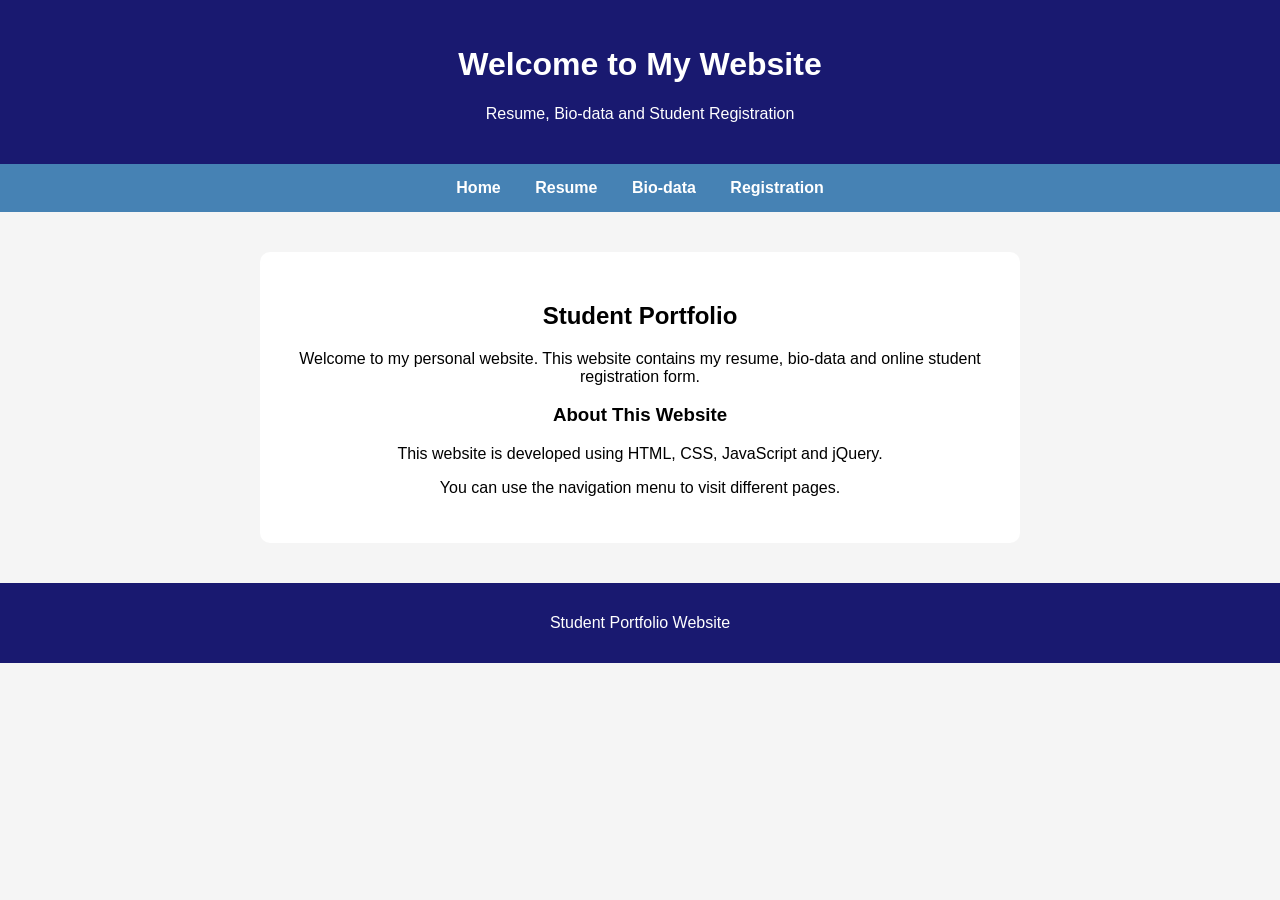
<file: docs/index.html>
<!DOCTYPE html>
<html>
<head>
    <title>Student Portfolio</title>
    <style>
        body {
            font-family: Arial;
            background-color: WhiteSmoke;
            margin: 0;
            text-align: center;
        }

        header {
            background-color: MidnightBlue;
            color: White;
            padding: 25px;
        }

        nav {
            background-color: SteelBlue;
            padding: 15px;
        }

        nav a {
            color: White;
            text-decoration: none;
            margin: 15px;
            font-weight: bold;
        }

        main {
            background-color: White;
            margin: 40px auto;
            padding: 30px;
            max-width: 700px;
            border-radius: 10px;
        }

        footer {
            background-color: MidnightBlue;
            color: White;
            padding: 15px;
        }
    </style>
</head>

<body>

    <header>
        <h1>Welcome to My Website</h1>
        <p>Resume, Bio-data and Student Registration</p>
    </header>

    <nav>
        <a href="index.html">Home</a>
        <a href="resume.html">Resume</a>
        <a href="biodata.html">Bio-data</a>
        <a href="registration.html">Registration</a>
    </nav>

    <main>
        <h2>Student Portfolio</h2>

        <p>
            Welcome to my personal website.
            This website contains my resume,
            bio-data and online student registration form.
        </p>

        <h3>About This Website</h3>

        <p>
            This website is developed using HTML,
            CSS, JavaScript and jQuery.
        </p>

        <p>
            You can use the navigation menu to
            visit different pages.
        </p>
    </main>

    <footer>
        <p>Student Portfolio Website</p>
    </footer>

</body>
</html>
</file>
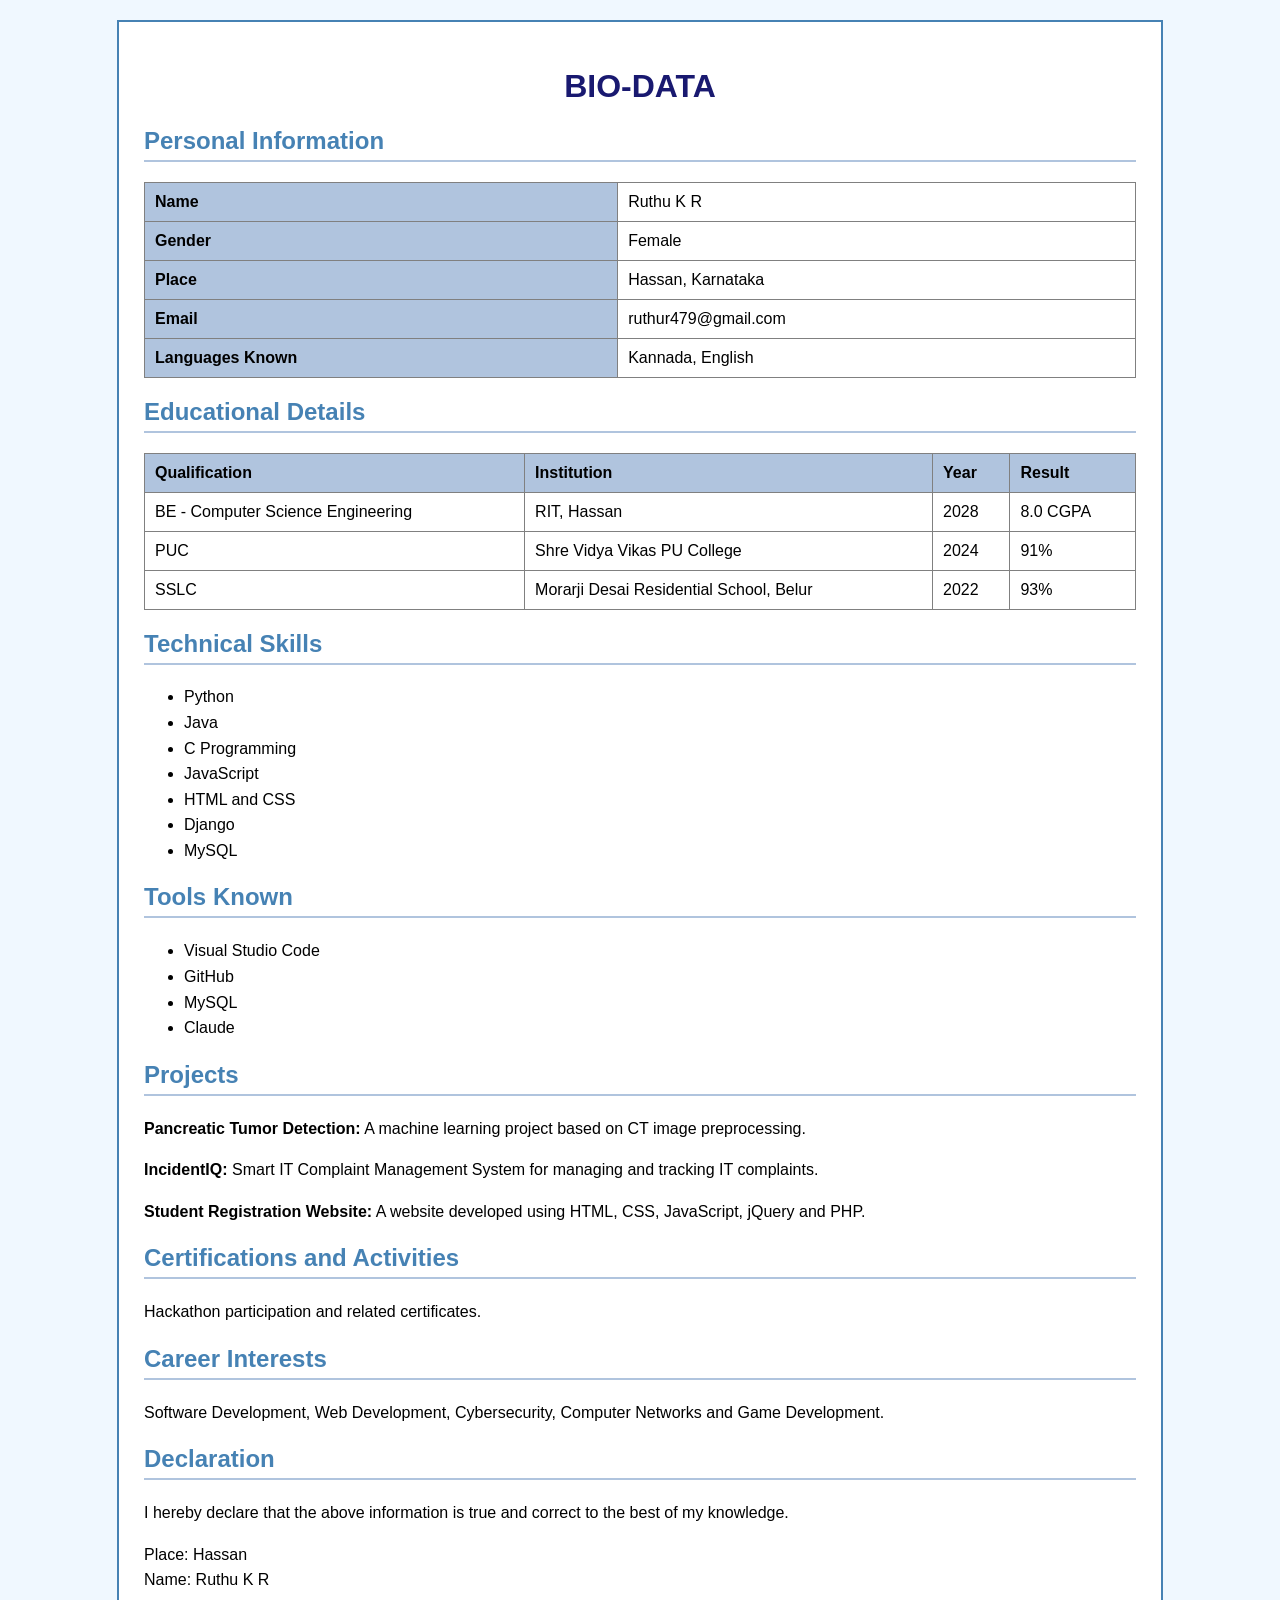
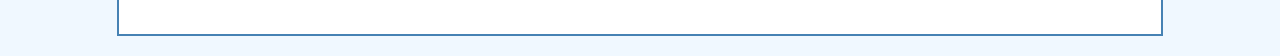
<file: docs/biodata.html>
<!DOCTYPE html>
<html>
<head>
    <title>My Bio-data</title>

    <style>
        body {
            font-family: Arial;
            background-color: AliceBlue;
            margin: 0;
            padding: 20px;
        }

        .biodata {
            width: 80%;
            margin: auto;
            background-color: White;
            padding: 25px;
            border: 2px solid SteelBlue;
        }

        h1 {
            color: MidnightBlue;
            text-align: center;
        }

        h2 {
            color: SteelBlue;
            border-bottom: 2px solid LightSteelBlue;
            padding-bottom: 5px;
        }

        table {
            width: 100%;
            border-collapse: collapse;
        }

        td, th {
            border: 1px solid Gray;
            padding: 10px;
            text-align: left;
        }

        th {
            background-color: LightSteelBlue;
        }

        p, li {
            font-size: 16px;
            line-height: 1.6;
        }
    </style>
</head>

<body>

<div class="biodata">

    <h1>BIO-DATA</h1>

    <h2>Personal Information</h2>

    <table>
        <tr>
            <th>Name</th>
            <td>Ruthu K R</td>
        </tr>

        <tr>
            <th>Gender</th>
            <td>Female</td>
        </tr>

        <tr>
            <th>Place</th>
            <td>Hassan, Karnataka</td>
        </tr>

        <tr>
            <th>Email</th>
            <td>ruthur479@gmail.com</td>
        </tr>

        <tr>
            <th>Languages Known</th>
            <td>Kannada, English</td>
        </tr>
    </table>

    <h2>Educational Details</h2>

    <table>
        <tr>
            <th>Qualification</th>
            <th>Institution</th>
            <th>Year</th>
            <th>Result</th>
        </tr>

        <tr>
            <td>BE - Computer Science Engineering</td>
            <td>RIT, Hassan</td>
            <td>2028</td>
            <td>8.0 CGPA</td>
        </tr>

        <tr>
            <td>PUC</td>
            <td>Shre Vidya Vikas PU College</td>
            <td>2024</td>
            <td>91%</td>
        </tr>

        <tr>
            <td>SSLC</td>
            <td>Morarji Desai Residential School, Belur</td>
            <td>2022</td>
            <td>93%</td>
        </tr>
    </table>

    <h2>Technical Skills</h2>

    <ul>
        <li>Python</li>
        <li>Java</li>
        <li>C Programming</li>
        <li>JavaScript</li>
        <li>HTML and CSS</li>
        <li>Django</li>
        <li>MySQL</li>
    </ul>

    <h2>Tools Known</h2>

    <ul>
        <li>Visual Studio Code</li>
        <li>GitHub</li>
        <li>MySQL</li>
        <li>Claude</li>
    </ul>

    <h2>Projects</h2>

    <p>
        <b>Pancreatic Tumor Detection:</b>
        A machine learning project based on CT image preprocessing.
    </p>

    <p>
        <b>IncidentIQ:</b>
        Smart IT Complaint Management System for managing
        and tracking IT complaints.
    </p>

    <p>
        <b>Student Registration Website:</b>
        A website developed using HTML, CSS, JavaScript,
        jQuery and PHP.
    </p>

    <h2>Certifications and Activities</h2>

    <p>Hackathon participation and related certificates.</p>

    <h2>Career Interests</h2>

    <p>
        Software Development, Web Development, Cybersecurity,
        Computer Networks and Game Development.
    </p>

    <h2>Declaration</h2>

    <p>
        I hereby declare that the above information is true
        and correct to the best of my knowledge.
    </p>

    <p>
        Place: Hassan<br>
        Name: Ruthu K R
    </p>

</div>

</body>
</html>
</file>
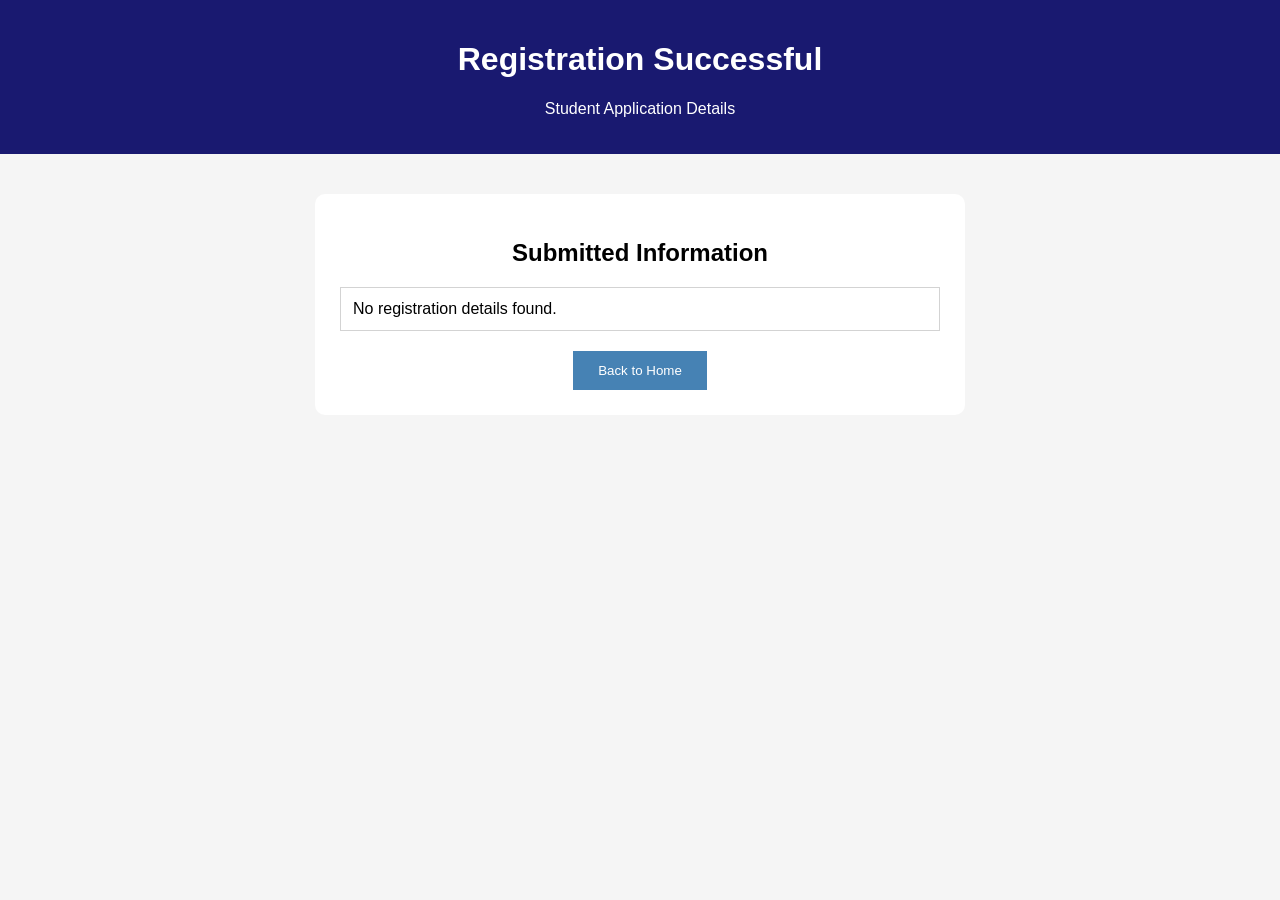
<file: docs/confirmation.html>
<!DOCTYPE html>
<html>
<head>
    <title>Registration Confirmation</title>

    <style>
        body {
            font-family: Arial;
            background-color: WhiteSmoke;
            text-align: center;
            margin: 0;
        }

        header {
            background-color: MidnightBlue;
            color: White;
            padding: 20px;
        }

        main {
            background-color: White;
            max-width: 600px;
            margin: 40px auto;
            padding: 25px;
            border-radius: 10px;
        }

        table {
            width: 100%;
            border-collapse: collapse;
        }

        td {
            border: 1px solid LightGray;
            padding: 12px;
            text-align: left;
        }

        button {
            background-color: SteelBlue;
            color: White;
            border: none;
            padding: 12px 25px;
            margin-top: 20px;
            cursor: pointer;
        }
    </style>
</head>

<body>

<header>
    <h1>Registration Successful</h1>
    <p>Student Application Details</p>
</header>

<main>
    <h2>Submitted Information</h2>

    <table id="details"></table>

    <button onclick="window.location.href='index.html'">
        Back to Home
    </button>
</main>

<script>
    var student = JSON.parse(localStorage.getItem("studentDetails"));

    var table = document.getElementById("details");

    if (student) {
        for (var key in student) {
            var row = table.insertRow();

            var cell1 = row.insertCell(0);
            var cell2 = row.insertCell(1);

            cell1.textContent = key.toUpperCase();
            cell2.textContent = student[key];
        }
    } else {
        table.innerHTML = "<tr><td>No registration details found.</td></tr>";
    }
</script>

</body>
</html>
</file>
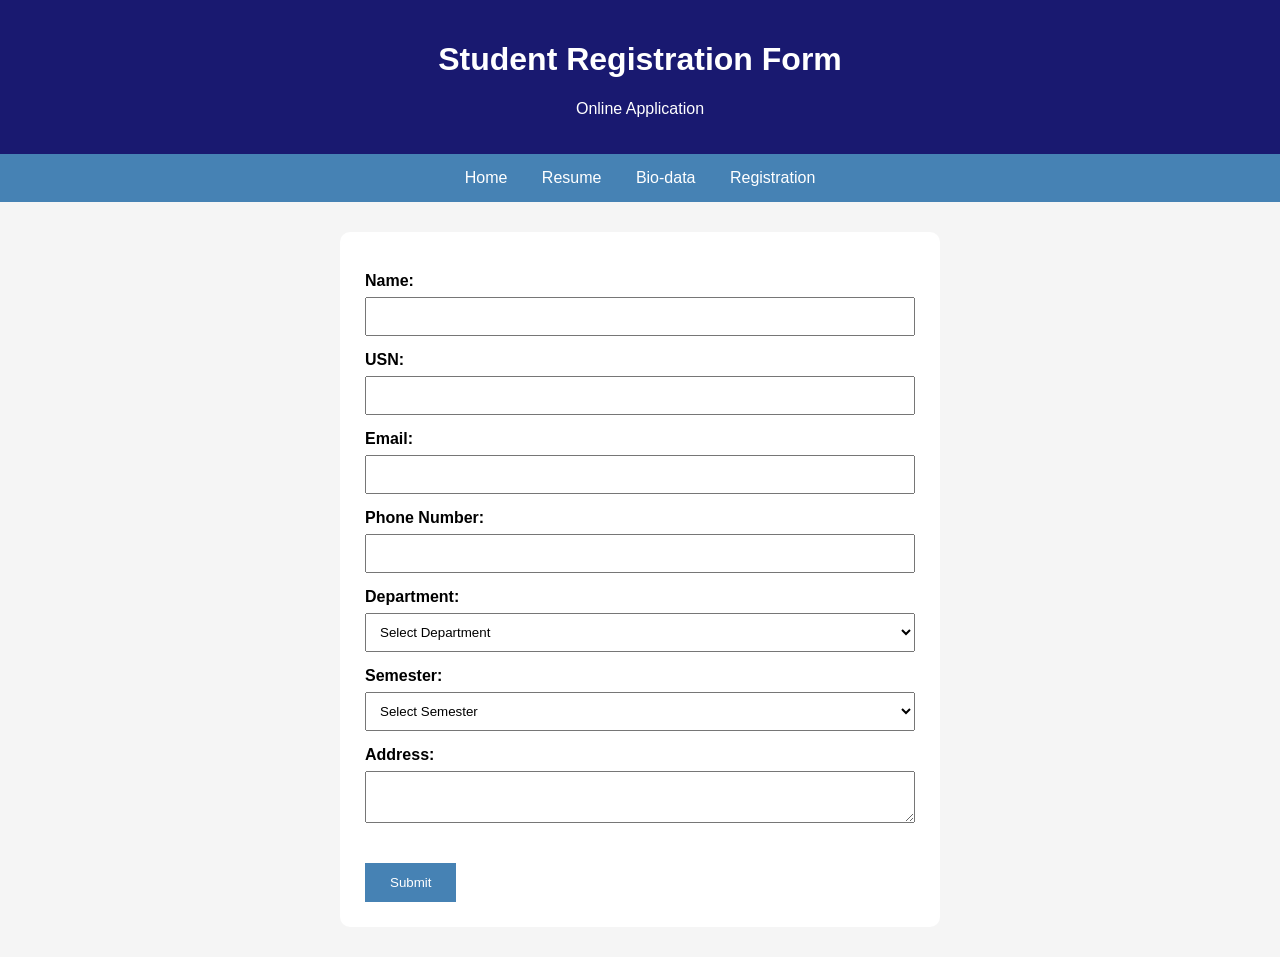
<file: docs/registration.html>
<!DOCTYPE html>
<html>
<head>
    <title>Student Registration</title>

    <script src="https://code.jquery.com/jquery-3.7.1.min.js"></script>

    <style>
        body {
            font-family: Arial;
            background-color: WhiteSmoke;
            margin: 0;
        }

        header {
            background-color: MidnightBlue;
            color: White;
            text-align: center;
            padding: 20px;
        }

        nav {
            background-color: SteelBlue;
            text-align: center;
            padding: 15px;
        }

        nav a {
            color: White;
            text-decoration: none;
            margin: 15px;
        }

        form {
            background-color: White;
            max-width: 550px;
            margin: 30px auto;
            padding: 25px;
            border-radius: 10px;
        }

        label {
            display: block;
            margin-top: 15px;
            font-weight: bold;
        }

        input, select, textarea {
            width: 100%;
            padding: 10px;
            margin-top: 7px;
            box-sizing: border-box;
        }

        button {
            background-color: SteelBlue;
            color: White;
            padding: 12px 25px;
            border: none;
            margin-top: 20px;
            cursor: pointer;
        }

        button:hover {
            background-color: MidnightBlue;
        }

        #error {
            color: Red;
            margin-top: 10px;
        }
    </style>
</head>

<body>

<header>
    <h1>Student Registration Form</h1>
    <p>Online Application</p>
</header>

<nav>
    <a href="index.html">Home</a>
    <a href="resume.html">Resume</a>
    <a href="biodata.html">Bio-data</a>
    <a href="registration.html">Registration</a>
</nav>

<form id="registrationForm">

    <label>Name:</label>
    <input type="text" id="name" required>

    <label>USN:</label>
    <input type="text" id="usn" required>

    <label>Email:</label>
    <input type="email" id="email" required>

    <label>Phone Number:</label>
    <input type="tel" id="phone" maxlength="10" required>

    <label>Department:</label>
    <select id="department" required>
        <option value="">Select Department</option>
        <option>CSE</option>
        <option>ISE</option>
        <option>ECE</option>
        <option>ME</option>
    </select>

    <label>Semester:</label>
    <select id="semester" required>
        <option value="">Select Semester</option>
        <option>1st Semester</option>
        <option>2nd Semester</option>
        <option>3rd Semester</option>
        <option>4th Semester</option>
        <option>5th Semester</option>
        <option>6th Semester</option>
        <option>7th Semester</option>
        <option>8th Semester</option>
    </select>

    <label>Address:</label>
    <textarea id="address" required></textarea>

    <p id="error"></p>

    <button type="submit">Submit</button>

</form>

<script>
$(document).ready(function() {

    $("#registrationForm").submit(function(event) {

        event.preventDefault();

        var name = $("#name").val().trim();
        var usn = $("#usn").val().trim();
        var email = $("#email").val().trim();
        var phone = $("#phone").val().trim();
        var department = $("#department").val();
        var semester = $("#semester").val();
        var address = $("#address").val().trim();

        if (name == "" || usn == "" || email == "" ||
            phone == "" || department == "" ||
            semester == "" || address == "") {

            $("#error").text("Please fill all the fields.");
            return;
        }

        if (!/^[0-9]{10}$/.test(phone)) {
            $("#error").text("Enter a valid 10-digit phone number.");
            return;
        }

        if (!/^[^\s@]+@[^\s@]+\.[^\s@]+$/.test(email)) {
            $("#error").text("Enter a valid email address.");
            return;
        }

        var student = {
            name: name,
            usn: usn,
            email: email,
            phone: phone,
            department: department,
            semester: semester,
            address: address
        };

        localStorage.setItem("studentDetails", JSON.stringify(student));

        window.location.href = "confirmation.html";
    });

});
</script>

</body>
</html>
</file>
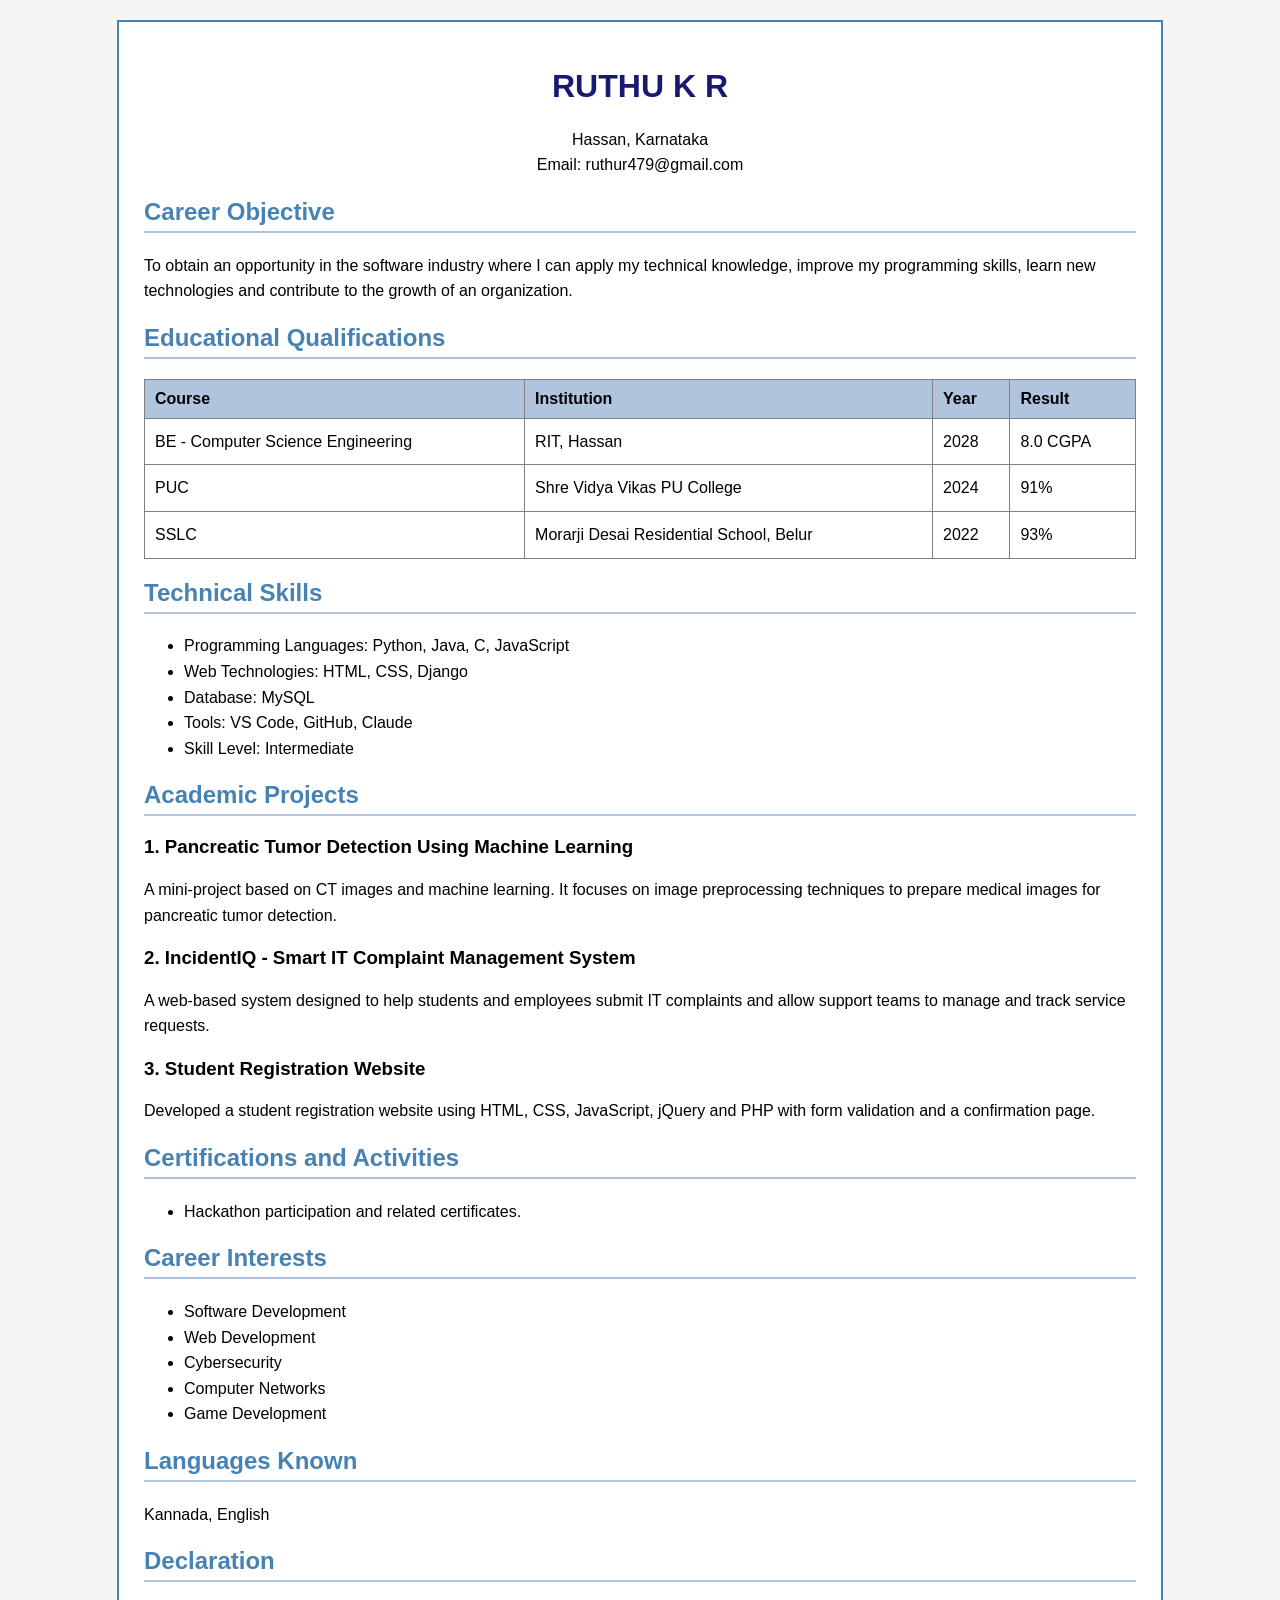
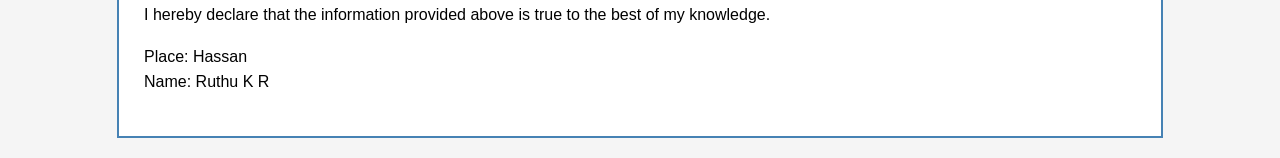
<file: docs/resume.html>
<!DOCTYPE html>
<html>
<head>
    <title>My Resume</title>

    <style>
        body {
            font-family: Arial;
            background-color: WhiteSmoke;
            margin: 0;
            padding: 20px;
        }

        .resume {
            width: 80%;
            margin: auto;
            background-color: White;
            padding: 25px;
            border: 2px solid SteelBlue;
        }

        h1 {
            text-align: center;
            color: MidnightBlue;
        }

        h2 {
            color: SteelBlue;
            border-bottom: 2px solid LightSteelBlue;
            padding-bottom: 5px;
        }

        p, li, td {
            font-size: 16px;
            line-height: 1.6;
        }

        table {
            width: 100%;
            border-collapse: collapse;
        }

        th, td {
            border: 1px solid Gray;
            padding: 10px;
            text-align: left;
        }

        th {
            background-color: LightSteelBlue;
        }

        .contact {
            text-align: center;
        }

        a {
            color: MidnightBlue;
        }
    </style>
</head>

<body>

<div class="resume">

    <h1>RUTHU K R</h1>

    <div class="contact">
        <p>
            Hassan, Karnataka<br>
            Email: ruthur479@gmail.com
        </p>
    </div>

    <h2>Career Objective</h2>

    <p>
        To obtain an opportunity in the software industry where I can
        apply my technical knowledge, improve my programming skills,
        learn new technologies and contribute to the growth of an
        organization.
    </p>

    <h2>Educational Qualifications</h2>

    <table>
        <tr>
            <th>Course</th>
            <th>Institution</th>
            <th>Year</th>
            <th>Result</th>
        </tr>

        <tr>
            <td>BE - Computer Science Engineering</td>
            <td>RIT, Hassan</td>
            <td>2028</td>
            <td>8.0 CGPA</td>
        </tr>

        <tr>
            <td>PUC</td>
            <td>Shre Vidya Vikas PU College</td>
            <td>2024</td>
            <td>91%</td>
        </tr>

        <tr>
            <td>SSLC</td>
            <td>Morarji Desai Residential School, Belur</td>
            <td>2022</td>
            <td>93%</td>
        </tr>
    </table>

    <h2>Technical Skills</h2>

    <ul>
        <li>Programming Languages: Python, Java, C, JavaScript</li>
        <li>Web Technologies: HTML, CSS, Django</li>
        <li>Database: MySQL</li>
        <li>Tools: VS Code, GitHub, Claude</li>
        <li>Skill Level: Intermediate</li>
    </ul>

    <h2>Academic Projects</h2>

    <h3>1. Pancreatic Tumor Detection Using Machine Learning</h3>

    <p>
        A mini-project based on CT images and machine learning.
        It focuses on image preprocessing techniques to prepare
        medical images for pancreatic tumor detection.
    </p>

    <h3>2. IncidentIQ - Smart IT Complaint Management System</h3>

    <p>
        A web-based system designed to help students and employees
        submit IT complaints and allow support teams to manage
        and track service requests.
    </p>

    <h3>3. Student Registration Website</h3>

    <p>
        Developed a student registration website using HTML, CSS,
        JavaScript, jQuery and PHP with form validation and
        a confirmation page.
    </p>

    <h2>Certifications and Activities</h2>

    <ul>
        <li>Hackathon participation and related certificates.</li>
    </ul>

    <h2>Career Interests</h2>

    <ul>
        <li>Software Development</li>
        <li>Web Development</li>
        <li>Cybersecurity</li>
        <li>Computer Networks</li>
        <li>Game Development</li>
    </ul>

    <h2>Languages Known</h2>

    <p>Kannada, English</p>

    <h2>Declaration</h2>

    <p>
        I hereby declare that the information provided above
        is true to the best of my knowledge.
    </p>

    <p>
        Place: Hassan<br>
        Name: Ruthu K R
    </p>

</div>

</body>
</html>
</file>
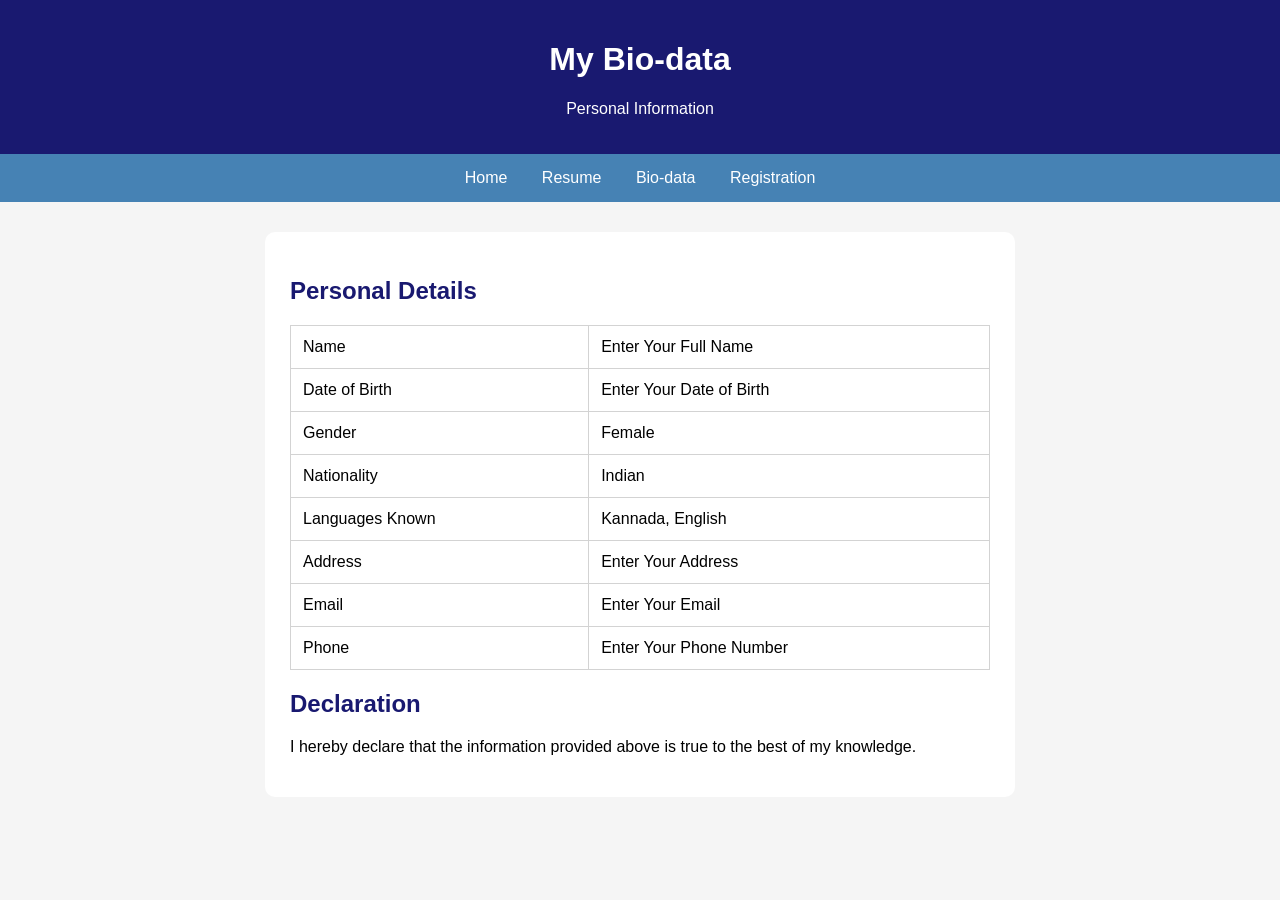
<file: github-pages/biodata.html>
<!DOCTYPE html>
<html>
<head>
    <title>My Bio-data</title>

    <style>
        body {
            font-family: Arial;
            background-color: WhiteSmoke;
            margin: 0;
        }

        header {
            background-color: MidnightBlue;
            color: White;
            text-align: center;
            padding: 20px;
        }

        nav {
            background-color: SteelBlue;
            text-align: center;
            padding: 15px;
        }

        nav a {
            color: White;
            text-decoration: none;
            margin: 15px;
        }

        main {
            background-color: White;
            max-width: 700px;
            margin: 30px auto;
            padding: 25px;
            border-radius: 10px;
        }

        h2 {
            color: MidnightBlue;
        }

        table {
            width: 100%;
            border-collapse: collapse;
        }

        td {
            padding: 12px;
            border: 1px solid LightGray;
        }
    </style>
</head>

<body>

<header>
    <h1>My Bio-data</h1>
    <p>Personal Information</p>
</header>

<nav>
    <a href="index.html">Home</a>
    <a href="resume.html">Resume</a>
    <a href="biodata.html">Bio-data</a>
    <a href="registration.html">Registration</a>
</nav>

<main>

    <h2>Personal Details</h2>

    <table>
        <tr>
            <td>Name</td>
            <td>Enter Your Full Name</td>
        </tr>

        <tr>
            <td>Date of Birth</td>
            <td>Enter Your Date of Birth</td>
        </tr>

        <tr>
            <td>Gender</td>
            <td>Female</td>
        </tr>

        <tr>
            <td>Nationality</td>
            <td>Indian</td>
        </tr>

        <tr>
            <td>Languages Known</td>
            <td>Kannada, English</td>
        </tr>

        <tr>
            <td>Address</td>
            <td>Enter Your Address</td>
        </tr>

        <tr>
            <td>Email</td>
            <td>Enter Your Email</td>
        </tr>

        <tr>
            <td>Phone</td>
            <td>Enter Your Phone Number</td>
        </tr>
    </table>

    <h2>Declaration</h2>

    <p>
        I hereby declare that the information
        provided above is true to the best of my knowledge.
    </p>

</main>

</body>
</html>
</file>
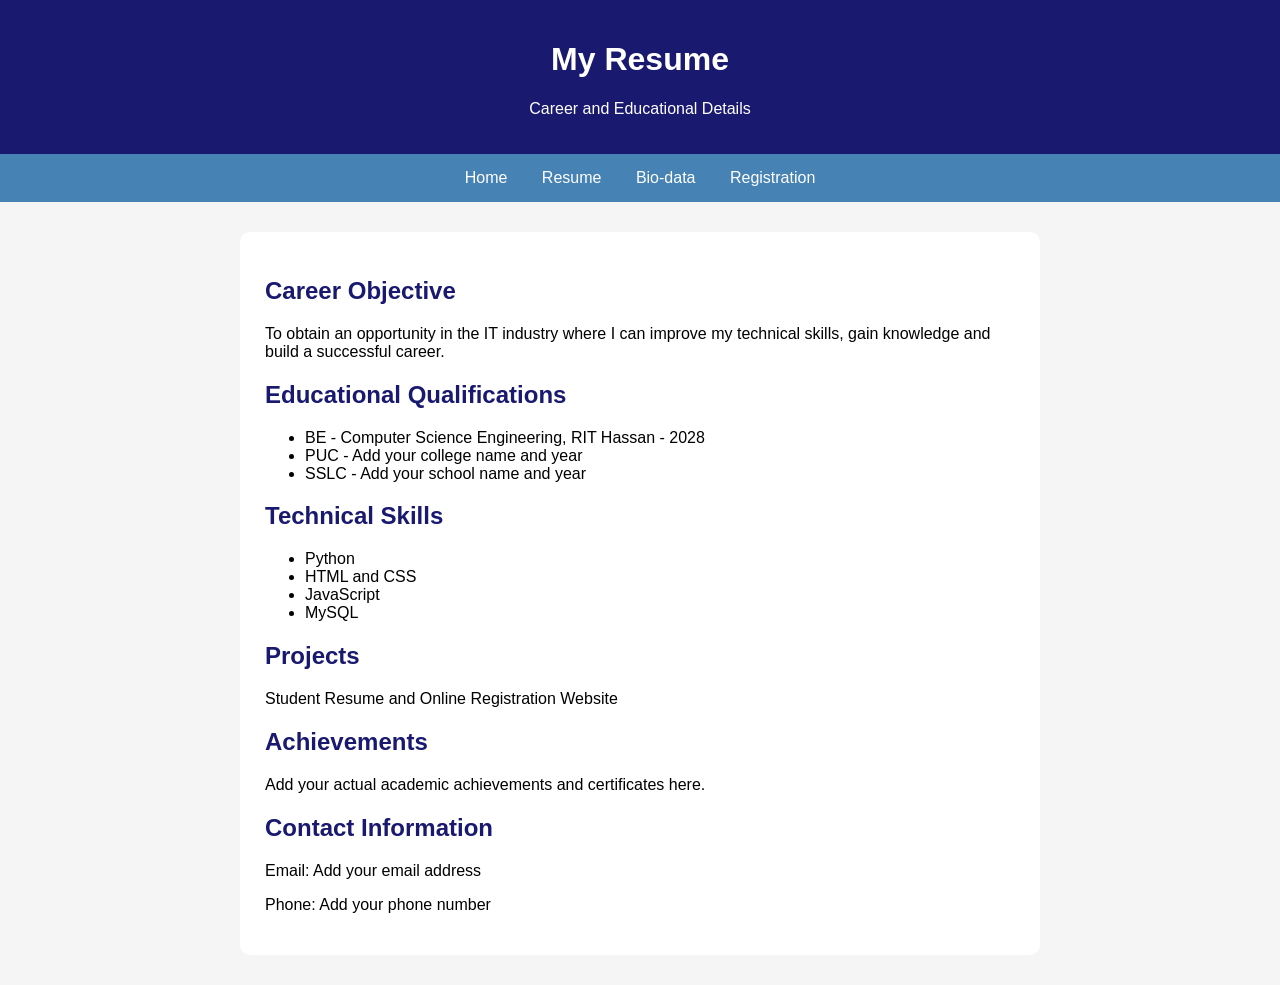
<file: github-pages/resume.html>
<!DOCTYPE html>
<html>
<head>
    <title>My Resume</title>
    <style>
        body {
            font-family: Arial;
            background-color: WhiteSmoke;
            margin: 0;
        }

        header {
            background-color: MidnightBlue;
            color: White;
            text-align: center;
            padding: 20px;
        }

        nav {
            background-color: SteelBlue;
            padding: 15px;
            text-align: center;
        }

        nav a {
            color: White;
            text-decoration: none;
            margin: 15px;
        }

        main {
            background-color: White;
            max-width: 750px;
            margin: 30px auto;
            padding: 25px;
            border-radius: 10px;
        }

        h2 {
            color: MidnightBlue;
        }
    </style>
</head>
<body>

<header>
    <h1>My Resume</h1>
    <p>Career and Educational Details</p>
</header>

<nav>
    <a href="index.html">Home</a>
    <a href="resume.html">Resume</a>
    <a href="biodata.html">Bio-data</a>
    <a href="registration.html">Registration</a>
</nav>

<main>
    <h2>Career Objective</h2>
    <p>To obtain an opportunity in the IT industry where I can improve my technical skills, gain knowledge and build a successful career.</p>

    <h2>Educational Qualifications</h2>
    <ul>
        <li>BE - Computer Science Engineering, RIT Hassan - 2028</li>
        <li>PUC - Add your college name and year</li>
        <li>SSLC - Add your school name and year</li>
    </ul>

    <h2>Technical Skills</h2>
    <ul>
        <li>Python</li>
        <li>HTML and CSS</li>
        <li>JavaScript</li>
        <li>MySQL</li>
    </ul>

    <h2>Projects</h2>
    <p>Student Resume and Online Registration Website</p>

    <h2>Achievements</h2>
    <p>Add your actual academic achievements and certificates here.</p>

    <h2>Contact Information</h2>
    <p>Email: Add your email address</p>
    <p>Phone: Add your phone number</p>
</main>

</body>
</html>
</file>
